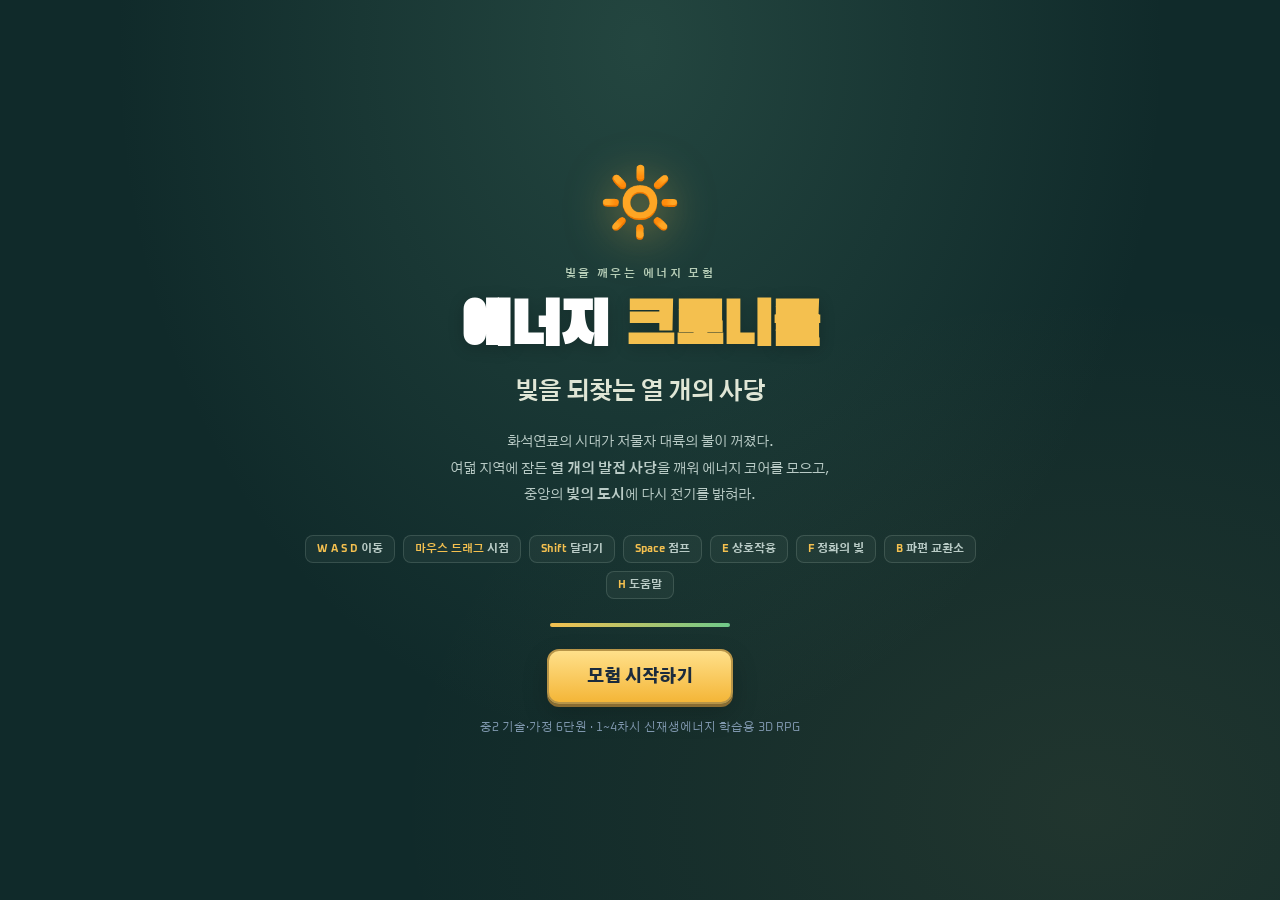
<file: index.html>
<!doctype html>
<html lang="ko">
<head>
<meta charset="utf-8">
<meta name="viewport" content="width=device-width, initial-scale=1.0, maximum-scale=1.0, minimum-scale=1.0, user-scalable=no, shrink-to-fit=no, viewport-fit=cover">
<meta name="mobile-web-app-capable" content="yes">
<meta name="apple-mobile-web-app-capable" content="yes">
<meta name="description" content="중2 기술·가정 6단원 신재생에너지 학습용 3D RPG">
<title>에너지 크로니클 — 빛을 되찾는 열 개의 사당</title>
<link rel="preconnect" href="https://fonts.googleapis.com">
<link rel="preconnect" href="https://fonts.gstatic.com" crossorigin>
<link rel="stylesheet" href="https://fonts.googleapis.com/css2?family=Black+Han+Sans&family=Gothic+A1:wght@400;500;700;900&family=Oxanium:wght@600;800&display=swap">
<link rel="stylesheet" href="css/theme.css">
<link rel="stylesheet" href="css/ui.css">
</head>
<body>
<div id="scene"></div>
<!-- ═══════════ 타이틀 ═══════════ -->
<div id="title">
  <div class="wrap">
    <div class="crest" aria-hidden="true">🔆</div>
    <div class="titleEyebrow">빛을 깨우는 에너지 모험</div>
    <h1>에너지 <em>크로니클</em></h1>
    <div class="titleSubtitle">빛을 되찾는 열 개의 사당</div>
    <p>화석연료의 시대가 저물자 대륙의 불이 꺼졌다.<br>
       여덟 지역에 잠든 <b>열 개의 발전 사당</b>을 깨워 에너지 코어를 모으고,<br>
       중앙의 <b>빛의 도시</b>에 다시 전기를 밝혀라.</p>
    <div class="keys">
      <span class="kcap"><b>W A S D</b> 이동</span>
      <span class="kcap"><b>마우스 드래그</b> 시점</span>
      <span class="kcap"><b>Shift</b> 달리기</span>
      <span class="kcap"><b>Space</b> 점프</span>
      <span class="kcap"><b>E</b> 상호작용</span>
      <span class="kcap"><b>F</b> 정화의 빛</span>
      <span class="kcap"><b>B</b> 파편 교환소</span>
      <span class="kcap"><b>H</b> 도움말</span>
    </div>
    <div class="keys" id="touchKeys" style="display:none">
      <span class="kcap"><b>왼쪽 조이스틱</b> 이동 (끝까지 밀면 달리기)</span>
      <span class="kcap"><b>화면 드래그</b> 시점 회전</span>
      <span class="kcap"><b>E 버튼</b> 사당 입장 · 대화</span>
      <span class="kcap"><b>빛 버튼</b> 오염 몬스터 정화</span>
      <span class="kcap">오른쪽 위 <b>✨ 상점</b> · <b>🗺️ 지도</b> · <b>❓ 도움말</b></span>
    </div>
    <div id="loadbar"><i></i></div>
    <button class="btn gold" id="startBtn">모험 시작하기</button>
    <div id="saveRow">
      <span id="saveInfo"></span>
      <button class="linkBtn" id="resetBtn">처음부터 새로 시작</button>
    </div>
    <div style="color:#7f97ae;font-size:12px;margin-top:16px;font-family:var(--num)">
      중2 기술·가정 6단원 · 1~4차시 신재생에너지 학습용 3D RPG
    </div>
  </div>
</div>

<!-- ═══════════ HUD ═══════════ -->
<div id="hud">
  <div id="coreHud" class="panel">
    <div class="ttl"><span style="font-size:19px">🏙️</span><b>빛의 도시 전력</b></div>
    <div id="powerBar"><i></i></div>
    <div id="powerTxt"><span id="pwPct">0%</span><span id="pwCnt">코어 0 / 10</span></div>
    <div id="coreDots"></div>
    <div id="hpHud"><span class="lb">체력</span></div>
  </div>
  <div id="topBar">
    <div id="sparkHud" class="panel clickable" title="에너지 파편 교환소 열기 (B)"><span style="font-size:19px">✨</span><b id="sparkN">0</b><span style="font-size:12px;color:var(--muted);font-weight:700">에너지 파편</span><span id="speedBuffBadge" class="buffBadge" style="display:none">⚡가속</span></div>
    <div id="tTop">
      <button class="tsq" id="tShop" title="에너지 파편 교환소 (B)" aria-label="에너지 파편 교환소">✨<small>상점</small></button>
      <button class="tsq" id="tMap" title="전체 지도 · 빠른 이동 (M)" aria-label="지도 크게 보기">🗺️<small>지도</small></button>
      <button class="tsq" id="tArchive" title="신재생에너지 지식 도감 (J)" aria-label="에너지 지식 도감">📖<small>도감</small></button>
      <button class="tsq" id="tHelp" title="조작 방법 및 가이드 (H)" aria-label="조작 방법 도움말">❓<small>조작법</small></button>
      <button class="tsq" id="sndBtn" title="소리 켜기/끄기 (K)" aria-label="소리 켜기/끄기">🔊<small>소리</small></button>
      <button class="tsq" id="fsBtn" title="전체 화면" aria-label="전체 화면">⛶<small>전체</small></button>
    </div>
  </div>
  <div id="runeHud" class="panel" style="display:none"><span style="font-size:19px">🔷</span><b id="runeN">0 / 10</b><span style="font-size:12px;color:var(--muted);font-weight:700">고대 룬</span></div>
  <div id="quest" class="panel">
    <span class="tag">현재 목표</span>
    <h4 id="qTitle">빛의 도시로</h4>
    <p id="qBody">도시 광장의 시장에게 말을 걸어 무슨 일이 벌어졌는지 들어보자.</p>
  </div>
  <div id="minimap"><canvas id="mmCv" width="356" height="356"></canvas>
    <div id="warpPanel"><div class="warpHead">✨ 빠른 이동 <small>깨운 사당으로 바로 갑니다</small></div>
      <div id="warpList"></div></div>
  </div>
  <div id="bossBar">
    <div id="bossBarWrap" class="panel">
      <div class="bossTop"><span id="bossIcon" class="bossIcon">☠️</span><b id="bossName">스모그 타이탄</b><i id="bossPhase"></i></div>
      <div class="bossTrack"><i id="bossHp"></i></div>
    </div>
  </div>
  <div id="prompt" class="panel"><span class="ekey">E</span><span class="txt"></span></div>
  <div id="toast"></div>
  <div id="hint">H · 조작법 &nbsp;|&nbsp; J · 지식 도감 &nbsp;|&nbsp; B · 파편 교환소 &nbsp;|&nbsp; M · 지도 확대</div>
</div>

<!-- ═══════════ 터치 컨트롤 ═══════════ -->
<div id="touchUI">
  <div id="stick"><div id="knob"></div></div>
  <div id="tbtns">
    <button class="tbtn" id="tRun">달리기</button>
    <button class="tbtn light" id="tLight">빛<small>정화</small></button>
    <button class="tbtn jump" id="tJump">점프<small>▲</small></button>
    <button class="tbtn big" id="tE">E<small>상호작용</small></button>
  </div>
</div>

<div id="hurt"></div>
<div id="downFlash"></div>

<!-- ═══════════ 대화 ═══════════ -->
<div id="dialog" class="panel">
  <div class="who"><div class="face" id="dgFace">🙂</div><div><b id="dgName">주민</b><br><span id="dgRole"></span></div></div>
  <div class="say" id="dgSay"></div>
  <div class="next">Space / 클릭 — 다음 ▶</div>
</div>

<!-- ═══════════ 사당 ═══════════ -->
<div id="shrine">
  <div id="shrineBox" class="panel">
    <div class="shHead">
      <div class="icon" id="shIcon">☀️</div>
      <div><h2 id="shTitle">사당</h2><p id="shSub"></p></div>
      <button class="btn ghost x" id="shClose">나가기 (Esc)</button>
    </div>
    <div class="shBody">
      <div>
        <div class="stagePane"><canvas id="shCv" width="960" height="540"></canvas>
          <div class="clearBanner" id="shClear">
            <div>
              <div class="coreSpin" id="clearIcon">💠</div>
              <h3 id="clearTitle">에너지 코어 획득!</h3>
              <p id="clearText"></p>
              <button class="btn gold" id="clearBtn">코어를 가지고 나가기</button>
            </div>
          </div>
        </div>
        <div class="note" id="shNote" style="margin-top:10px"></div>
      </div>
      <div class="ctrlPane" id="shCtrl"></div>
    </div>
  </div>
</div>

<!-- ═══════════ 엔딩 ═══════════ -->
<div id="ending"><div class="wrap">
  <div style="font-size:62px;margin-bottom:8px" id="endEmoji">🌇</div>
  <h1 id="endTitle">빛의 도시가 <em>다시 켜졌다</em></h1>
  <p id="endText"></p>
  <div class="sum" id="endSum"></div>
  <button class="btn gold" id="endBtn">섬으로 돌아가기</button>
</div></div>

<!-- ═══════════ 도움말 ═══════════ -->
<div id="help"><div class="panel">
  <div class="helpHead">
    <h3>🎮 조작 방법</h3>
    <button class="helpClose" id="helpX2" aria-label="닫기">✕</button>
  </div>
  <div class="helpBody">
    <!-- 키보드용 / 터치용 두 벌. body.touch 일 때 자동으로 바뀐다 (ui.css 참고).
         태블릿에는 키보드가 없으므로 WASD 표를 보여 줘 봐야 소용이 없다. -->
    <table>
      <tr class="kbd"><td>❓ / H</td><td>조작 방법 및 가이드 열기/닫기 (상단 버튼)</td></tr>
      <tr class="kbd"><td>📖 / J</td><td>신재생에너지 지식 도감 열기/닫기 (상단 버튼)</td></tr>
      <tr class="kbd"><td>W A S D</td><td>앞·뒤·좌·우 이동 (카메라 기준)</td></tr>
      <tr class="kbd"><td>마우스 드래그</td><td>카메라 회전 · 휠로 줌</td></tr>
      <tr class="kbd"><td>Shift</td><td>달리기</td></tr>
      <tr class="kbd"><td>Space</td><td>점프 (대화 중엔 다음 대사)</td></tr>
      <tr class="kbd"><td>E</td><td>사당 입장 · 대화 · 파편 줍기</td></tr>
      <tr class="kbd"><td>F / 클릭</td><td>정화의 빛 (가까운 몬스터 자동 조준)</td></tr>
      <tr class="kbd"><td>✨ / B</td><td>에너지 파편 교환소 (상단 버튼 또는 B)</td></tr>
      <tr class="kbd"><td>🗺️ / M</td><td>전체 지도 · 빠른 이동 (상단 버튼 또는 M)</td></tr>
      <tr class="kbd"><td>🔊 / K</td><td>소리 끄고 켜기 (상단 버튼 또는 K)</td></tr>
      <tr class="kbd"><td>⛶</td><td>전체 화면 전환 (상단 버튼)</td></tr>
      <tr class="kbd"><td>Esc</td><td>사당·대화·상점 나가기</td></tr>

      <tr class="tch"><td>왼쪽 조이스틱</td><td>이동 — <b>끝까지 밀면 달리기</b></td></tr>
      <tr class="tch"><td>화면 쓸기</td><td>시점 회전 · 두 손가락으로 줌</td></tr>
      <tr class="tch"><td><b>E</b> 버튼</td><td>사당 입장 · 대화 · 파편 줍기</td></tr>
      <tr class="tch"><td><b>빛</b> 버튼</td><td>정화의 빛 (가까운 몬스터 자동 조준)</td></tr>
      <tr class="tch"><td><b>점프</b> 버튼</td><td>점프 (대화 중엔 다음 대사)</td></tr>
      <tr class="tch"><td>✨ 상점</td><td>에너지 파편 교환소 — <b>우측 상단 파편</b>을 눌러도 열립니다</td></tr>
      <tr class="tch"><td>🗺️ 지도</td><td>전체 지도 · 빠른 이동<br>오른쪽 아래 <b>작은 지도를 눌러도</b> 열립니다</td></tr>
      <tr class="tch"><td>❓ 도움말</td><td>이 창 열기 — <b>바깥 어두운 곳</b>을 눌러도 닫힙니다</td></tr>
      <tr class="tch"><td>🔊 소리</td><td>배경음악·효과음 끄고 켜기</td></tr>
      <tr class="tch"><td>⛶ 전체화면</td><td>화면을 꽉 채웁니다 (수업 중 권장)</td></tr>
    </table>

    <h4>알아두면 좋은 것</h4>
    <ul class="helpList">
      <li><b>🌫️ 오염 몬스터</b> — 정화의 빛(<span class="kbdOnly">F</span><span class="tchOnly">빛 버튼</span>)으로 물리칩니다. 코어가 많을수록 빛이 강해지고, 사당을 깨우면 그 지역의 오염이 걷힙니다.</li>
      <li><b>💚 체력</b> — 다하면 빛의 도시에서 깨어납니다. 진행 상황은 그대로예요.</li>
      <li><b>✨ 에너지 파편</b> — 몬스터를 정화하거나 필드에서 얻습니다. 사당 힌트(3개)뿐만 아니라 <span class="kbdOnly">B 키</span><span class="tchOnly">✨ 상점 버튼</span>을 눌러 <b>체력 즉시 회복, 최대 체력 확장, 정화의 빛 강화, 파편 자석 코어, 신속의 오라(속도 35% 증가)</b> 등으로 교환할 수 있습니다.</li>
      <li><b>🗺️ 여덟 지역</b> — 바람 언덕 · 물의 계곡 · 불의 분지 · 황금 들판 · 되살림 단지 · 수소 해안 · 햇빛 고원 · 조수 갯벌. 땅 색과 풍경, 세워진 구조물이 지역마다 다릅니다.</li>
      <li><b>✨ 빠른 이동</b> — <span class="kbdOnly">M으로</span><span class="tchOnly">🗺️ 지도 버튼으로</span> 지도를 열면 이미 깨운 사당으로 바로 갈 수 있습니다. 아직 안 깬 사당으로는 못 가요 — 처음 가는 길은 직접 걸어야 합니다.</li>
      <li><b>👻 수호 정령</b> — 사당 입구 옆에 떠 있습니다. 처음 다가가면 먼저 말을 걸고, 시련을 깨면 축하해 줍니다. <span class="kbdOnly">E</span><span class="tchOnly">E 버튼으로</span> 다시 대화할 수 있어요.</li>
      <li><b>⚡ 무기 업그레이드</b> — <span class="kbdOnly">B 키</span><span class="tchOnly">✨ 상점 버튼</span>을 눌러 정화포를 <b>트윈 볼트(2연발 멀티샷), 트리플 볼트(3연발), 태양의 정화포(광역 폭발)</b>로 승급하고 가속 렌즈로 연사력을 강화할 수 있습니다.</li>
      <li><b>☠️ 스모그 타이탄</b> — 코어를 <b>5개</b> 모으면 도시 남쪽 어귀에 나타납니다. 평소엔 매연에 싸여 빛이 통하지 않고, <b>가슴의 핵이 열린 순간</b>에만 정화의 빛(<span class="kbdOnly">F</span><span class="tchOnly">빛 버튼</span>)이 들어갑니다. 열릴 때를 노려 쏘고, 팔을 휘두르면 물러나세요.</li>
      <li><b>💠 코어 10개</b> — 도시에 불이 켜지고, 광장에 <b>에너지 관제탑</b>(마지막 시련)이 열립니다.</li>
    </ul>

    <div class="ctrl" style="margin-top:14px">
      <label>🔊 소리 <span id="volLabel" style="font-family:var(--num);font-weight:800;font-size:14px;color:#c2691f">18%</span></label>
      <input type="range" id="volRange" min="0" max="60" step="1" value="18">
      <div class="note" style="margin-top:7px">0으로 내리면 꺼집니다. 화면 오른쪽 위 스피커 버튼이나 <b>K</b> 키로도 켜고 끌 수 있어요. 배경음악은 파일이 아니라 코드로 연주되므로 인터넷이 없어도 나옵니다.</div>
    </div>
    <div class="ctrl" style="margin-top:12px">
      <label>🗑️ 진행 초기화 <span style="font-family:var(--body);font-weight:700;font-size:12px;color:var(--muted)">이 기기·이 브라우저에만 적용</span></label>
      <button class="btn ghost" id="resetBtn2" style="width:100%">처음부터 새로 시작</button>
      <div class="note" style="margin-top:7px">모은 코어·룬·파편과 정령 대화 기록이 모두 지워지고 화면이 새로 열립니다.</div>
    </div>
  </div>
  <div class="helpFoot"><button class="btn" id="helpX">닫기</button></div>
</div></div>

<!-- ═══════════ 에너지 파편 교환소 ═══════════ -->
<div id="sparkShop"><div class="panel shopPanel">
  <div class="shopHead">
    <div class="shopTtl">
      <span class="shopIcon">✨</span>
      <div>
        <h3>에너지 파편 교환소</h3>
        <p>파편의 순수한 빛으로 능력을 강화하고 위기를 극복하세요.</p>
      </div>
    </div>
    <button class="shopClose" id="shopX" aria-label="닫기">✕</button>
  </div>
  <div class="shopSparkBar">
    <span>보유 에너지 파편:</span>
    <b id="shopSparkN">0</b>
    <small style="color:var(--muted);font-weight:700">개</small>
  </div>
  <div class="shopItems" id="shopItemList">
    <!-- 자바스크립트로 동적 렌더링 -->
  </div>
  <div class="shopFoot">
    <span>💡 몬스터를 정화하거나 숨겨진 파편을 모아 언제든 능력을 강화할 수 있습니다. (단축키 B)</span>
  </div>
</div></div>

<!-- ═══════════ 에너지 지식 도감 ═══════════ -->
<div id="archive"><div class="panel archivePanel">
  <div class="archHead">
    <div class="archTtl">
      <span class="archIcon">📖</span>
      <div>
        <h3>신재생에너지 지식 도감</h3>
        <p>열 개의 사당에서 깨운 청정 에너지의 과학적 원리와 교과 핵심 요약</p>
      </div>
    </div>
    <button class="archClose" id="archX" aria-label="닫기">✕</button>
  </div>
  <div class="archProgressRow">
    <div class="archProgTxt">
      <span>지식 수집률: <b id="archCount">0 / 11</b></span>
      <span id="archPct">0%</span>
    </div>
    <div class="archBar"><i id="archBarFill"></i></div>
  </div>
  <div class="archTabs">
    <button class="archTab on" data-filter="all">전체</button>
    <button class="archTab" data-filter="1차시">1차시 (태양)</button>
    <button class="archTab" data-filter="2차시">2차시 (풍·수·지·해)</button>
    <button class="archTab" data-filter="3차시">3차시 (바이오·폐기물)</button>
    <button class="archTab" data-filter="4차시">4차시 (수소·연료전지)</button>
  </div>
  <div class="archGrid" id="archGrid">
    <!-- 자바스크립트로 동적 렌더링 -->
  </div>
  <div class="archFoot">
    <span>💡 각 사당의 시련을 통과하여 에너지 코어를 획득하면 해당 지식 카드가 해금됩니다. (단축키 J)</span>
  </div>
</div></div>

<script src="js/vendor/three.min.js"></script>
<script src="js/config.js"></script>
<script src="js/audio.js"></script>
<script src="js/art.js"></script>
<script src="js/world.js"></script>
<script src="js/regions.js"></script>
<script src="js/actors.js"></script>
<script src="js/monsters.js"></script>
<script src="js/boss.js"></script>
<script src="js/game.js"></script>
<script src="js/shrine.js"></script>
<script src="js/puzzles.js"></script>
</body>
</html>
</file>
<file: css/theme.css>
/* ═══════════════════════════════════════════════════
   theme.css — 색 · 글꼴 · 기본 리셋
   톤을 바꾸고 싶으면 여기 :root 변수만 고치면 됩니다.
   ═══════════════════════════════════════════════════ */
:root{
  --disp:'Black Han Sans',system-ui,sans-serif;
  --body:'Gothic A1',system-ui,sans-serif;
  --num:'Oxanium','Gothic A1',monospace;
  --ink:#203c3b; --paper:#f3f1e8; --paper2:#fffef8;
  --line:#d6dace; --muted:#596f71;
  --focus:#247d76;
  --gold:#f4c04f; --leaf:#6fc98a; --sky:#79c8f2;
  --solar:#f6b93b; --thermal:#ef7a5a; --wind:#5ad3c4; --hydro:#5b9df9;
  --geo:#e8674f; --ocean:#8f7ef0; --bio:#8dc63f; --waste:#c58bd6;
  --h2:#4fd0e0; --cell:#7ae0a8;
}
*{box-sizing:border-box;margin:0;padding:0}
html,body{width:100%;height:100%;position:fixed;inset:0;overflow:hidden;background:#0d1524;
  touch-action:none;overscroll-behavior:none;-webkit-overscroll-behavior:none;
  -webkit-touch-callout:none;-webkit-user-select:none;user-select:none;
  -webkit-text-size-adjust:100%;text-size-adjust:100%}
body{font-family:var(--body);color:var(--ink);-webkit-tap-highlight-color:transparent}
canvas{touch-action:none;display:block}
#scene{position:fixed;inset:0;touch-action:none}
</file>
<file: css/ui.css>
/* ═══════════════════════════════════════════════════
   ui.css — HUD · 대화창 · 사당 화면 · 터치 컨트롤
   ═══════════════════════════════════════════════════ */
/* ───────── 공통 UI 부품 ───────── */
.panel{
  background:linear-gradient(180deg,var(--paper2),var(--paper));
  border:1px solid var(--line);border-radius:18px;
  box-shadow:0 12px 32px rgba(13,36,33,.18),0 2px 5px rgba(13,36,33,.08),inset 0 1px 0 #fff;
}
.tag{font-family:var(--num);font-weight:800;font-size:11px;letter-spacing:.14em;text-transform:uppercase;color:var(--muted)}
.btn{
  font-family:var(--body);font-weight:900;font-size:15px;cursor:pointer;
  border:2px solid #1b2b3d;border-radius:12px;padding:10px 18px;
  background:linear-gradient(180deg,#fff,#efe7d3);color:#1b2b3d;
  box-shadow:0 3px 0 #1b2b3d, 0 6px 12px rgba(0,0,0,.12);transition:transform .15s,box-shadow .15s,background .15s;
}
.btn:hover{transform:translateY(-1px);box-shadow:0 5px 0 #1b2b3d,0 10px 18px rgba(0,0,0,.2)}
.btn:active{transform:translateY(3px);box-shadow:0 1px 0 #1b2b3d}
.btn.gold{background:linear-gradient(180deg,#ffe08a,#f4b638)}
.btn.ghost{background:rgba(255,255,255,.6);box-shadow:0 3px 0 rgba(27,43,61,.5)}
.btn:disabled{opacity:.45;cursor:not-allowed;transform:none;box-shadow:0 4px 0 #1b2b3d}

/* ───────── 타이틀 ───────── */
#title{position:fixed;inset:0;z-index:60;display:flex;align-items:center;justify-content:center;
  overflow-y:auto;touch-action:pan-y;
  background:radial-gradient(ellipse at 50% 5%,rgba(97,158,132,.24),transparent 58%),
    radial-gradient(ellipse at 85% 90%,rgba(202,168,90,.09),transparent 45%),#102a2a;}
#title .wrap{text-align:center;width:100%;max-width:740px;padding:32px 28px;margin:auto;animation:rise .8s cubic-bezier(.2,.9,.3,1)}
.titleEyebrow{color:#b6cdb7;font-size:11px;font-weight:700;letter-spacing:.22em;margin:20px 0 14px}
#title .titleSubtitle{color:#e0e6d6;font-size:clamp(17px,3vw,24px);font-weight:700;letter-spacing:-.04em;margin-top:14px}
#startBtn{font-size:17px;padding:15px 38px;min-height:52px;border-color:#b89548;
  box-shadow:0 3px 0 #8a6c31,0 10px 26px rgba(0,0,0,.2)}
@keyframes rise{from{opacity:0;transform:translateY(24px)}to{opacity:1;transform:none}}
#title .crest{font-size:66px;filter:drop-shadow(0 6px 20px rgba(244,192,79,.55));animation:float 3.4s ease-in-out infinite}
@keyframes float{0%,100%{transform:translateY(0)}50%{transform:translateY(-10px)}}
#title h1{font-family:var(--disp);color:#fff;font-size:clamp(34px,6vw,60px);line-height:1.14;letter-spacing:-1px;
  text-shadow:0 3px 16px rgba(0,0,0,.2);margin:6px 0 4px}
#title h1 em{font-style:normal;color:var(--gold)}
#title p{color:#b9cbc6;font-size:14px;line-height:1.9;margin:22px auto 26px;max-width:52ch;word-break:keep-all}
#title .keys{display:flex;gap:8px;justify-content:center;flex-wrap:wrap;margin-bottom:24px}
.kcap{font-family:var(--num);font-weight:800;font-size:12px;color:#cfe4f5;background:rgba(255,255,255,.09);
  border:1px solid rgba(255,255,255,.22);border-radius:8px;padding:6px 11px}
.kcap b{color:var(--gold)}
#loadbar{width:260px;height:8px;border-radius:9px;background:rgba(255,255,255,.14);margin:0 auto 18px;overflow:hidden}
#bootErr{max-width:560px;margin:4px auto 0;padding:18px 20px;border-radius:16px;text-align:left;
  background:rgba(255,255,255,.07);border:1px solid rgba(255,180,180,.45);color:#e8f0f8;line-height:1.75}
#bootErr b{display:block;font-family:var(--disp);font-size:19px;color:#ffb4a8;margin-bottom:8px}
#bootErr div{font-size:14px;color:#cfe0f0}
#bootErr code{font-family:var(--num);font-size:13px;background:rgba(0,0,0,.35);padding:2px 7px;border-radius:6px;
  color:#ffd764;display:inline-block;margin-top:2px;word-break:break-all}
#loadbar i{display:block;height:100%;width:0;background:linear-gradient(90deg,var(--gold),var(--leaf));transition:.3s}

/* ───────── HUD ───────── */
#hud{position:fixed;inset:0;pointer-events:none;z-index:20;opacity:0;transition:.5s}
#hud.on{opacity:1}
#coreHud{position:absolute;top:16px;left:16px;padding:12px 14px;min-width:246px}
#coreHud .ttl{display:flex;align-items:center;gap:8px;margin-bottom:8px}
#coreHud .ttl b{font-family:var(--disp);font-size:16px}
#powerBar{height:12px;border-radius:8px;background:#e3dac2;border:1px solid var(--line);overflow:hidden;position:relative}
#powerBar i{display:block;height:100%;width:0;border-radius:8px;
  background:linear-gradient(90deg,#f4c04f,#8dc63f,#5ad3c4);transition:width .6s cubic-bezier(.2,.9,.3,1)}
#powerTxt{font-family:var(--num);font-weight:800;font-size:12px;color:var(--muted);margin-top:6px;display:flex;justify-content:space-between}
#coreDots{display:flex;gap:5px;flex-wrap:wrap;margin-top:9px}
.cdot{width:20px;height:20px;border-radius:7px;border:2px solid var(--line);background:#e9e0c9;
  display:grid;place-items:center;font-size:10px;opacity:.5;transition:.3s}
.cdot.got{opacity:1;border-color:#1b2b3d;box-shadow:0 0 12px rgba(244,192,79,.8);transform:scale(1.06)}
#hpHud{display:flex;gap:5px;margin-top:10px;padding-top:9px;border-top:1px dashed var(--line);align-items:center}
#hpHud .lb{font-size:11px;font-weight:900;color:var(--muted);margin-right:2px}
.heart{width:19px;height:19px;font-size:15px;line-height:19px;text-align:center;transition:.2s;filter:drop-shadow(0 1px 2px rgba(0,0,0,.25))}
.heart.off{filter:grayscale(1);opacity:.28;transform:scale(.86)}
#hurt{position:fixed;inset:0;z-index:25;pointer-events:none;opacity:0;
  background:radial-gradient(120% 90% at 50% 50%,transparent 42%,rgba(190,40,40,.62) 100%)}
#hurt.on{animation:hurtF .5s ease-out}
@keyframes hurtF{0%{opacity:1}100%{opacity:0}}
#downFlash{position:fixed;inset:0;z-index:26;pointer-events:none;opacity:0;background:#f4f1e6}
#downFlash.on{animation:downF 1.5s ease-out}
@keyframes downF{0%{opacity:1}100%{opacity:0}}
@media (prefers-reduced-motion:reduce){#hurt.on,#downFlash.on{animation-duration:.01s}}
#topBar{position:absolute;top:16px;right:16px;display:flex;align-items:center;gap:10px;pointer-events:auto;z-index:22}
#sparkHud{position:relative;top:auto;right:auto;padding:10px 14px;display:flex;align-items:center;gap:8px;
  pointer-events:auto;cursor:pointer;user-select:none;transition:transform .18s,box-shadow .18s,border-color .18s}
#sparkHud:hover{transform:translateY(-2px);box-shadow:0 6px 18px rgba(244,192,79,.38);border-color:#d49f30}
#sparkHud b{font-family:var(--num);font-size:18px}
.buffBadge{font-size:11px;font-weight:900;background:linear-gradient(135deg,#ff9f43,#ee5253);color:#fff;
  padding:2px 7px;border-radius:6px;margin-left:4px;animation:pulseBuff 1.2s infinite alternate}
@keyframes pulseBuff{0%{opacity:.85;transform:scale(.95)}100%{opacity:1;transform:scale(1.05)}}
#runeHud{position:absolute;top:74px;right:16px;padding:8px 13px;display:flex;align-items:center;gap:8px;pointer-events:auto}
#runeHud b{font-family:var(--num);font-size:17px;color:#2b7f9c}
/* #hud 는 pointer-events:none 이라 안의 요소는 스스로 켜야 눌린다.
   이게 빠져 있어서 지도를 크게 열어도 빠른 이동 버튼이 눌리지 않았다 (PC 포함). */
#minimap{position:absolute;bottom:16px;right:16px;width:178px;height:178px;border-radius:50%;
  border:3px solid var(--line);box-shadow:0 8px 24px rgba(0,0,0,.3);background:#1e3a5c;overflow:hidden;
  pointer-events:auto;cursor:pointer}
#minimap canvas{width:100%;height:100%}
/* 빠른 이동 패널이 지도 바깥(왼쪽)에 붙으므로, 클 때는 잘라내지 않는다.
   overflow:hidden 이던 시절 패널이 통째로 보이지 않았다. */
#minimap.big{width:min(62vh,520px);height:min(62vh,520px);bottom:50%;right:50%;transform:translate(50%,50%);
  transition:.25s;overflow:visible;border-radius:20px}
#minimap.big canvas{border-radius:17px}
#prompt{position:absolute;left:50%;bottom:112px;transform:translateX(-50%) scale(.9);opacity:0;
  padding:11px 20px;display:flex;align-items:center;gap:10px;transition:.18s;white-space:nowrap}
#prompt.on{opacity:1;transform:translateX(-50%) scale(1)}
#prompt .ekey{font-family:var(--num);font-weight:800;background:#1b2b3d;color:#ffe08a;border-radius:8px;padding:4px 10px;font-size:13px}
#prompt .txt{font-weight:900;font-size:15px}
#quest{position:absolute;bottom:16px;left:16px;padding:12px 14px;max-width:290px}
#quest .tag{display:block;margin-bottom:5px}
#quest h4{font-family:var(--disp);font-size:15px;margin-bottom:3px}
#quest p{font-size:13px;color:#41566b;line-height:1.55}
#toast{position:absolute;left:50%;top:84px;transform:translateX(-50%);display:flex;flex-direction:column;gap:8px;align-items:center}
.toastItem{padding:10px 18px;font-weight:900;font-size:14px;display:flex;gap:9px;align-items:center;
  animation:tin .4s cubic-bezier(.2,1.4,.4,1)}
@keyframes tin{from{opacity:0;transform:translateY(-14px) scale(.9)}to{opacity:1;transform:none}}
#hint{position:absolute;left:50%;bottom:16px;transform:translateX(-50%);font-size:12px;color:rgba(255,255,255,.75);
  font-family:var(--num);font-weight:600;text-shadow:0 2px 6px rgba(0,0,0,.6);letter-spacing:.02em}

/* ───────── 대화창 ───────── */
#dialog{position:fixed;left:50%;bottom:34px;transform:translateX(-50%) translateY(30px);width:min(680px,92vw);
  z-index:40;padding:18px 22px 16px;opacity:0;pointer-events:none;transition:.22s}
#dialog.on{opacity:1;transform:translateX(-50%);pointer-events:auto}
#dialog .who{display:flex;align-items:center;gap:10px;margin-bottom:8px}
#dialog .face{width:38px;height:38px;border-radius:12px;display:grid;place-items:center;font-size:21px;border:2px solid var(--line);background:#fff}
#dialog .who b{font-family:var(--disp);font-size:17px}
#dialog .who span{font-size:12px;color:var(--muted);font-weight:700}
#dialog .say{font-size:15.5px;line-height:1.75;min-height:52px}
#dialog .say em{font-style:normal;font-weight:900;color:#c2691f;background:linear-gradient(180deg,transparent 62%,#ffe4a8 62%)}
#dialog .next{text-align:right;font-size:12px;color:var(--muted);font-family:var(--num);font-weight:700;margin-top:8px}

/* ───────── 사당 오버레이 ───────── */
#shrine{position:fixed;inset:0;z-index:50;display:none;align-items:center;justify-content:center;padding:22px;
  background:rgba(9,17,30,.82);backdrop-filter:blur(7px)}
#shrine.on{display:flex}
#shrineBox{width:min(1000px,96vw);max-height:94vh;overflow:auto;padding:0;animation:rise .35s cubic-bezier(.2,.9,.3,1)}
.shHead{display:flex;align-items:center;gap:14px;padding:18px 22px;border-bottom:2px solid var(--line);position:sticky;top:0;
  background:linear-gradient(180deg,#fffdf6,#f8f3e6);z-index:2;border-radius:16px 16px 0 0}
.shHead .icon{width:52px;height:52px;border-radius:15px;display:grid;place-items:center;font-size:27px;border:2px solid #1b2b3d;box-shadow:0 4px 0 #1b2b3d}
.shHead h2{font-family:var(--disp);font-size:22px;line-height:1.2}
.shHead p{font-size:13px;color:var(--muted);font-weight:700;margin-top:2px}
.shHead .x{margin-left:auto}
.shBody{padding:20px 22px 24px;display:grid;grid-template-columns:1fr 320px;gap:20px}
@media(max-width:880px){.shBody{grid-template-columns:1fr}}
.stagePane{background:#0f1b2c;border:2px solid #1b2b3d;border-radius:16px;overflow:hidden;position:relative}
.stagePane canvas{width:100%;height:auto;display:block}
.ctrlPane{display:flex;flex-direction:column;gap:12px}
.mission{border:2px dashed var(--line);border-radius:14px;padding:12px 14px;background:#fffdf6}
.mission .tag{display:block;margin-bottom:4px}
.mission b{font-size:14.5px;display:block;line-height:1.5}
.steps{display:flex;flex-direction:column;gap:6px;margin-top:9px}
.step{display:flex;gap:8px;align-items:center;font-size:13px;font-weight:700;color:#67788c}
.step i{width:19px;height:19px;border-radius:6px;border:2px solid var(--line);background:#fff;display:grid;place-items:center;
  font-size:11px;font-style:normal;flex:0 0 auto}
.step b,.step em{display:inline;font-size:inherit;font-style:normal;font-weight:900;color:#c2691f}
.step.done{color:#1b2b3d}
/* ───────── 단계 유지 게이지 (슬라이더 마구 흔들기 방지) ───────── */
.step{position:relative;padding-bottom:5px}
.step::after{content:'';position:absolute;left:27px;right:0;bottom:0;height:3px;border-radius:2px;
  background:linear-gradient(90deg,var(--leaf),#8fd6a8);
  transform:scaleX(var(--p,0));transform-origin:left center;
  transition:transform .12s linear;opacity:var(--po,0)}
.step.done::after{opacity:0}
.step i.hold{border-color:#3f9d6a;color:#3f9d6a}
.holdTip{margin-top:9px;font-size:11.5px;font-weight:700;color:var(--muted);line-height:1.45}
.holdTip b{display:inline;font-size:inherit;color:#c2691f}

.step.done i{background:var(--leaf);border-color:#2f7a4d;color:#fff}
.ctrl{background:#fffdf6;border:2px solid var(--line);border-radius:14px;padding:12px 14px}
.ctrl label{display:flex;justify-content:space-between;align-items:baseline;font-weight:900;font-size:13.5px;margin-bottom:7px}
.ctrl label span{font-family:var(--num);font-weight:800;font-size:15px;color:#c2691f}
input[type=range]{width:100%;-webkit-appearance:none;appearance:none;height:8px;border-radius:8px;background:#e3dac2;outline:none}
input[type=range]::-webkit-slider-thumb{-webkit-appearance:none;width:22px;height:22px;border-radius:50%;
  background:linear-gradient(180deg,#fff,#f0e6cd);border:2px solid #1b2b3d;cursor:pointer;box-shadow:0 2px 5px rgba(0,0,0,.28)}
input[type=range]::-moz-range-thumb{width:20px;height:20px;border-radius:50%;background:#fff;border:2px solid #1b2b3d;cursor:pointer}
.readout{display:flex;gap:8px;flex-wrap:wrap}
.stat{flex:1 1 92px;background:#0f1b2c;border-radius:11px;padding:8px 10px;color:#dce8f5}
.stat .k{font-family:var(--num);font-size:10px;letter-spacing:.1em;color:#8fa9c2;text-transform:uppercase}
.stat .v{font-family:var(--num);font-weight:800;font-size:19px;line-height:1.2}
.chips{display:flex;flex-wrap:wrap;gap:7px}
.chip{font-weight:800;font-size:13px;border:2px solid var(--line);background:#fff;border-radius:11px;padding:8px 12px;cursor:pointer;transition:.12s}
.chip:hover{border-color:#1b2b3d;transform:translateY(-1px)}
.chip.sel{background:#1b2b3d;color:#ffe08a;border-color:#1b2b3d}
.chip.ok{background:var(--leaf);border-color:#2f7a4d;color:#fff}
.chip.no{background:#ffb3ab;border-color:#c0392b}
.bins{display:grid;grid-template-columns:repeat(3,1fr);gap:8px}
.bin{border:2px dashed var(--line);border-radius:13px;padding:9px 6px;text-align:center;background:#fffdf6;cursor:pointer;transition:.12s}
.bin:hover{border-color:#1b2b3d;background:#fff8e6}
.bin .bi{font-size:22px}
.bin .bn{font-weight:900;font-size:12.5px;margin-top:2px}
.bin .bc{font-size:11px;color:var(--muted);font-weight:700}
.quizBox{border:2px solid #1b2b3d;border-radius:14px;padding:14px;background:#fff8e6}
.quizBox .q{font-weight:900;font-size:14.5px;line-height:1.55;margin-bottom:10px}
.quizBox .opt{display:block;width:100%;text-align:left;font-weight:700;font-size:13.5px;border:2px solid var(--line);
  background:#fff;border-radius:11px;padding:9px 12px;margin-bottom:6px;cursor:pointer;font-family:var(--body)}
.quizBox .opt:hover{border-color:#1b2b3d}
.quizBox .opt.ok{background:var(--leaf);color:#fff;border-color:#2f7a4d}
.quizBox .opt.no{background:#ffcdc7;border-color:#c0392b}
/* ───────── 확인 문제 = 정령과의 대화 ───────── */
.askBox{background:linear-gradient(180deg,#fffdf6,#fff6e2)}
.askWho{display:flex;align-items:center;gap:8px;margin-bottom:9px}
.face.por{background-size:contain;background-position:center;background-repeat:no-repeat;font-size:0}
.askReact .face.por{width:26px;height:26px;display:inline-block}
.askWho .face{font-size:26px;width:38px;height:38px;flex:0 0 auto;display:grid;place-items:center;
  border-radius:50%;background:#fff;border:2px solid var(--line);box-shadow:0 2px 0 rgba(0,0,0,.05)}
.askWho b{font-size:14px;font-weight:900}
.askWho i{font-size:11.5px;font-style:normal;font-weight:700;color:var(--muted)}
.askLead{position:relative;font-size:13px;line-height:1.7;font-weight:700;color:#41566b;
  background:#fff;border:2px solid var(--line);border-radius:12px;padding:10px 12px;margin:0 0 10px 6px}
.askLead::before{content:'';position:absolute;left:12px;top:-9px;width:12px;height:12px;background:#fff;
  border-left:2px solid var(--line);border-top:2px solid var(--line);transform:rotate(45deg)}
.askLead b{color:#c2691f}
.quizHearts{display:flex;align-items:center;justify-content:space-between;background:#fff;border:1.5px solid var(--line);border-radius:10px;padding:6px 12px;margin:0 0 10px 6px;font-size:12.5px;font-weight:800;color:#2c3e50}
.quizHearts .hIcons{font-size:15px;letter-spacing:2px}
.quizBox .askQ{font-size:15px;line-height:1.55;margin:0 0 4px 6px}
.askYou{font-size:11.5px;font-weight:800;color:var(--muted);margin:8px 0 6px 2px}
.askReact{display:flex;gap:9px;align-items:flex-start;font-size:13px;line-height:1.65;font-weight:700;
  border-radius:12px;padding:10px 12px;margin-top:9px}
.askReact .face{font-size:20px;flex:0 0 auto;line-height:1.3}
.askReact.ok{background:#e6f7ec;border:2px solid #7ac89a;color:#215c3c}
.askReact.no{background:#fff1ec;border:2px solid #efab97;color:#8a4232}
.askReact b{color:#c2691f}
.askNote{margin-top:7px;font-size:12px;font-weight:600;line-height:1.6;opacity:.9}
.quizBox .opt:disabled{opacity:.5;cursor:default}
.explain{font-size:13px;line-height:1.6;color:#41566b;margin-top:8px;padding-top:8px;border-top:1px dashed var(--line)}
.explain strong{color:#c2691f}
.note{font-size:12.5px;color:var(--muted);line-height:1.6;font-weight:600}
.clearBanner{position:absolute;inset:0;display:none;place-items:center;background:rgba(10,20,34,.9);color:#fff;text-align:center;padding:18px;overflow:auto}
.clearBanner.on{display:grid;animation:rise .4s}
.clearBanner h3{font-family:var(--disp);font-size:25px;color:var(--gold);margin-bottom:8px;text-shadow:0 0 26px rgba(244,192,79,.6)}
.clearBanner p{font-size:13px;color:#cfe0f0;line-height:1.7;max-width:44ch;margin:0 auto 16px}
.coreSpin{font-size:40px;animation:spin 3s linear infinite;display:inline-block;margin-bottom:6px}
@keyframes spin{to{transform:rotateY(360deg)}}

/* ───────── 엔딩 ───────── */
#ending{position:fixed;inset:0;z-index:70;display:none;place-items:center;text-align:center;
  background:radial-gradient(120% 90% at 50% 30%,#2b5c8f 0%,#0d1524 72%)}
#ending.on{display:grid}
#ending .wrap{max-width:660px;padding:30px;animation:rise .9s}
#ending h1{font-family:var(--disp);font-size:clamp(30px,5.4vw,50px);color:#fff;line-height:1.2;margin-bottom:14px}
#ending h1 em{font-style:normal;color:var(--gold)}
#ending p{color:#c9dced;font-size:15px;line-height:1.85;margin-bottom:22px}
#ending .sum{display:flex;flex-wrap:wrap;gap:8px;justify-content:center;margin-bottom:24px}
#ending .sum span{font-size:12.5px;font-weight:800;color:#0d1524;background:#ffe08a;border-radius:9px;padding:6px 11px}
#help{position:fixed;inset:0;z-index:55;display:none;place-items:center;background:rgba(9,17,30,.8);backdrop-filter:blur(5px);padding:14px}
#help.on{display:grid}
/* 내용이 길어도 화면 밖으로 넘치지 않게 — 가운데 영역만 스크롤된다 */
#help .panel{width:min(560px,94vw);max-height:min(88vh,760px);padding:0;display:flex;flex-direction:column;overflow:hidden}
.helpHead{flex:0 0 auto;display:flex;align-items:center;justify-content:space-between;gap:10px;
  padding:16px 20px 12px;border-bottom:1px dashed var(--line)}
.helpBody{flex:1 1 auto;min-height:0;overflow-y:auto;-webkit-overflow-scrolling:touch;padding:14px 20px 4px}
.helpFoot{position:relative;flex:0 0 auto;text-align:right;padding:12px 20px 16px;border-top:1px dashed var(--line)}
/* 아래에 내용이 더 있다는 신호 — 스크롤 영역 끝을 살짝 흐린다 */
.helpFoot::before{content:'';position:absolute;left:2px;right:2px;top:-28px;height:28px;pointer-events:none;
  background:linear-gradient(to top, var(--paper), rgba(246,241,228,0))}
.helpBody::-webkit-scrollbar{width:9px}
.helpBody::-webkit-scrollbar-thumb{background:#d8ceb6;border-radius:9px;border:2px solid transparent;background-clip:content-box}
.helpBody::-webkit-scrollbar-track{background:transparent}
.helpBody{scrollbar-width:thin;scrollbar-color:#d8ceb6 transparent}
.helpClose{width:34px;height:34px;flex:0 0 auto;border-radius:10px;border:2px solid var(--line);
  background:#f6f1e4;font-size:15px;font-weight:900;line-height:1;cursor:pointer;color:var(--ink);font-family:var(--body)}
.helpClose:hover{border-color:#1b2b3d;background:#fff8e6}
#help h3{font-family:var(--disp);font-size:20px;margin:0}
#help h4{font-size:14px;font-weight:900;margin:16px 0 8px}
#help table{width:100%;border-collapse:collapse;font-size:13.5px}
#help td{padding:7px 4px;border-bottom:1px dashed var(--line);vertical-align:top}
#help td:first-child{font-family:var(--num);font-weight:800;width:104px;color:#c2691f;white-space:nowrap}
.helpList{list-style:none;display:flex;flex-direction:column;gap:7px}
.helpList li{font-size:12.5px;line-height:1.6;font-weight:600;color:#41566b;
  background:#fffdf6;border:2px solid var(--line);border-radius:11px;padding:8px 11px}
.helpList b{color:#1b2b3d;font-weight:900}
@media (max-height:560px){ #help .panel{max-height:94vh} #help h3{font-size:17px} }

/* ───────── 터치 컨트롤 (태블릿/모바일) ───────── */
#touchUI{position:fixed;inset:0;z-index:30;display:none;pointer-events:none}
body.touch #touchUI{display:block}
#stick{position:absolute;left:22px;bottom:22px;width:150px;height:150px;border-radius:50%;
  background:rgba(255,255,255,.16);border:2px solid rgba(255,255,255,.42);
  backdrop-filter:blur(3px);pointer-events:auto;touch-action:none;
  box-shadow:0 6px 22px rgba(0,0,0,.28)}
#stick::after{content:'이동';position:absolute;left:0;right:0;top:50%;transform:translateY(-50%);
  text-align:center;font-size:12px;font-weight:800;color:rgba(255,255,255,.5);letter-spacing:.1em}
#knob{position:absolute;left:50%;top:50%;width:64px;height:64px;margin:-32px 0 0 -32px;border-radius:50%;
  background:linear-gradient(180deg,#fffdf6,#e6dcc2);border:2px solid #1b2b3d;
  box-shadow:0 4px 10px rgba(0,0,0,.35);transition:transform .08s}
#tbtns{position:absolute;right:20px;bottom:26px;display:flex;align-items:flex-end;gap:12px;pointer-events:auto}
.tbtn{width:74px;height:74px;border-radius:50%;border:2px solid #1b2b3d;font-family:var(--body);
  font-weight:900;font-size:14px;line-height:1.15;color:#1b2b3d;cursor:pointer;touch-action:none;
  background:linear-gradient(180deg,#fffdf6,#efe7d3);box-shadow:0 5px 0 #1b2b3d,0 9px 16px rgba(0,0,0,.28)}
.tbtn:active{transform:translateY(4px);box-shadow:0 1px 0 #1b2b3d}
.tbtn.big{width:92px;height:92px;font-size:17px;background:linear-gradient(180deg,#ffe08a,#f4b638)}
.tbtn.light{width:88px;height:88px;font-size:16px;background:linear-gradient(180deg,#cdf3ff,#6fd6ef)}
.tbtn.on{background:linear-gradient(180deg,#8ef0a8,#4fc47a)}
.tbtn small{display:block;font-size:11px;font-weight:800;opacity:.62;margin-top:1px}
/* 도움말 표: 키보드용(.kbd) / 터치용(.tch) 을 기기에 따라 바꿔 보여 준다 */
#help tr.tch{display:none}
.tchOnly{display:none}
body.touch .kbdOnly{display:none}
body.touch .tchOnly{display:inline}
body.touch #help tr.kbd{display:none}
body.touch #help tr.tch{display:table-row}
/* 상단 액션 버튼 줄 (PC/모바일 공통 — 조작법·지도·상점·소리·전체화면) */
#tTop{position:relative;top:auto;right:auto;display:flex;gap:8px;pointer-events:auto}
.tsq{width:46px;height:46px;padding:0;border-radius:14px;cursor:pointer;
  display:flex;flex-direction:column;align-items:center;justify-content:center;gap:0;
  font-family:var(--body);font-size:19px;line-height:1;color:#1b2b3d;
  border:2px solid var(--line);background:rgba(255,253,246,.94);
  box-shadow:0 5px 14px rgba(0,0,0,.22);-webkit-tap-highlight-color:transparent;
  transition:transform .12s,box-shadow .12s,border-color .12s,background .12s;
  pointer-events:auto}
.tsq small{font-size:9px;font-weight:800;opacity:.65;margin-top:2px;letter-spacing:-.03em}
.tsq:hover{transform:translateY(-2px);box-shadow:0 7px 16px rgba(0,0,0,.26);border-color:#1b2b3d}
.tsq:active{transform:translateY(2px);box-shadow:0 2px 6px rgba(0,0,0,.22)}
.tsq.on{background:linear-gradient(180deg,#ffe08a,#f4b638);border-color:#d99a12}
#sndBtn.off{opacity:.55;filter:grayscale(1)}

/* 터치 기기: 조작 버튼과 겹치지 않게 HUD 재배치 */
body.touch #topBar{top:14px;right:14px;gap:6px}
body.touch #sparkHud{padding:8px 11px}
body.touch #runeHud{top:68px;right:14px;padding:7px 12px}
body.touch #minimap{bottom:auto;top:122px;right:14px;width:150px;height:150px}
/* .big 은 bottom/right 50% 로 화면 중앙에 놓는데, 위의 top/bottom 재배치가
   더 구체적이어서 터치 기기에서는 큰 지도가 구석에 붙어 버렸다. 다시 가운데로. */
body.touch #minimap.big{top:50%;bottom:auto;right:50%;transform:translate(50%,-50%);
  width:min(62vh,520px);height:min(62vh,520px)}
body.touch #quest{bottom:auto;top:auto;left:16px;bottom:190px;max-width:250px;padding:10px 12px}
body.touch #quest h4{font-size:14px}
body.touch #quest p{font-size:12px}
body.touch #prompt{bottom:200px}
body.touch #dialog{bottom:24px;width:min(560px,64vw);left:calc(50% + 20px)}
@media (max-width:820px){
  body.touch #quest{display:none}
  body.touch #minimap{width:118px;height:118px;top:116px;right:14px}
  body.touch #dialog{width:min(560px,88vw);left:50%;bottom:150px}
}
/* 좁고 낮은 화면(휴대폰 가로 등) — 버튼 줄과 파편/룬 표시를 한 단계 줄인다 */
@media (max-width:820px), (max-height:560px){
  #topBar{top:10px;right:10px;gap:5px}
  .tsq{width:38px;height:38px;font-size:16px;border-radius:11px}
  .tsq small{font-size:7.5px;margin-top:1px}
  #sparkHud{padding:6px 9px}
  #sparkHud b{font-size:15px}
  #runeHud{top:56px;right:10px;padding:5px 9px}
  #runeHud b{font-size:13px}
}
@media (max-width:620px){
  #sparkHud span:nth-of-type(2){display:none}
}

/* 좁은 화면 · 태블릿 세로 */
@media (max-width:1024px){
  #coreHud{min-width:210px;padding:10px 12px;transform-origin:top left;transform:scale(.92)}
  #minimap{width:140px;height:140px}
  #quest{max-width:230px;font-size:12px}
  #quest p{font-size:12px}
  #hint{display:none}
}
@media (max-width:820px){
  #quest{display:none}
  #minimap{width:112px;height:112px;bottom:auto;top:104px;right:14px}
  #stick{width:132px;height:132px}
  #knob{width:56px;height:56px;margin:-28px 0 0 -28px}
  .tbtn{width:64px;height:64px;font-size:13px}
  .tbtn.big{width:80px;height:80px;font-size:15px}
  .tbtn.light{width:76px;height:76px;font-size:14px}
  #prompt{bottom:172px}
  #dialog{bottom:120px;padding:14px 16px}
  #dialog .say{font-size:15px}
}
@media (max-height:560px){
  #stick{width:118px;height:118px;left:14px;bottom:14px}
  #knob{width:50px;height:50px;margin:-25px 0 0 -25px}
  #tbtns{right:14px;bottom:16px}
}
/* 터치 기기: 조작 요소 키우기 */
@media (pointer:coarse){
  input[type=range]{height:16px;border-radius:10px}
  input[type=range]::-webkit-slider-thumb{width:34px;height:34px}
  input[type=range]::-moz-range-thumb{width:32px;height:32px}
  .chip{padding:12px 16px;font-size:14px}
  .bin{padding:14px 8px}
  .quizBox .opt{padding:13px 14px;font-size:14.5px}
  .btn{padding:13px 20px}
  .shBody{gap:16px}
  #shrineBox{max-height:96vh}
  .shHead{padding:14px 16px}
  .shBody{padding:16px}
}

/* ───────── 마지막 시련 — 에너지 믹스 설계 ───────── */
.mixList{display:flex;flex-direction:column;gap:6px;margin-top:2px}
.mixRow{--c:var(--line);display:flex;align-items:center;gap:7px;background:#fff;
  border:2px solid var(--line);border-radius:12px;padding:6px 8px}
.mixRow .ic{font-size:17px;width:22px;text-align:center;flex:0 0 auto}
.mixRow .nm{flex:1;font-weight:900;font-size:13px;line-height:1.2;min-width:0}
.mixRow .nm small{display:block;font-weight:700;font-size:10.5px;color:var(--muted);margin-top:2px;
  white-space:nowrap;overflow:hidden;text-overflow:ellipsis}
.mixRow .n{width:24px;text-align:center;font-family:var(--num);font-weight:800;font-size:17px}
.mixRow .mn,.mixRow .pl{width:30px;height:30px;flex:0 0 auto;border-radius:9px;border:2px solid var(--line);
  background:#f6f1e4;font-weight:900;font-size:15px;line-height:1;cursor:pointer;font-family:var(--body);color:var(--ink)}
.mixRow .mn:hover,.mixRow .pl:hover{border-color:#1b2b3d;background:#fff8e6}
.mixRow .mn:active,.mixRow .pl:active{transform:scale(.92)}
.mixRow.on{border-color:var(--c);background:#fffaef;box-shadow:0 2px 0 rgba(0,0,0,.05)}
@media (pointer:coarse){
  .mixRow .mn,.mixRow .pl{width:36px;height:36px;font-size:17px}
  .mixRow .nm small{white-space:normal}
}


/* ───────── 진행 초기화 ───────── */
#saveRow{display:none;align-items:center;justify-content:center;gap:10px;flex-wrap:wrap;margin-top:14px}
#saveRow.on{display:flex}
#saveInfo{font-family:var(--num);font-size:12.5px;font-weight:700;color:#9fb6cd}
.linkBtn{background:none;border:none;padding:4px 6px;cursor:pointer;font-family:var(--body);
  font-size:12.5px;font-weight:800;color:#8fb4d6;text-decoration:underline;text-underline-offset:3px}
.linkBtn:hover{color:#cfe3f5}
.linkBtn.danger,.btn.danger{color:#fff;background:#c0392b;border-color:#a5301f;text-decoration:none;border-radius:10px}




/* ───────── 빠른 이동 (지도 확대 시) ───────── */
#warpPanel{display:none}
#minimap.big #warpPanel{display:flex;flex-direction:column;gap:8px;position:absolute;
  right:calc(100% + 16px);top:0;width:250px;max-height:100%;padding:14px;
  background:linear-gradient(180deg,var(--paper2),var(--paper));
  border:2px solid var(--line);border-radius:16px;box-shadow:0 10px 30px rgba(10,20,35,.28)}
.warpHead{font-weight:900;font-size:14px;display:flex;flex-direction:column;gap:2px}
.warpHead small{font-weight:700;font-size:11px;color:var(--muted)}
#warpList{display:flex;flex-direction:column;gap:6px;overflow-y:auto;min-height:0}
.warpBtn{display:flex;align-items:center;gap:9px;width:100%;text-align:left;cursor:pointer;
  background:#fff;border:2px solid var(--line);border-radius:11px;padding:7px 9px;font-family:var(--body);color:var(--ink)}
.warpBtn:hover{border-color:#1b2b3d;background:#fff8e6}
.warpBtn .wi{font-size:18px;flex:0 0 auto}
.warpBtn .wn{font-weight:900;font-size:12.5px;line-height:1.25}
.warpBtn .wn small{display:block;font-weight:700;font-size:10.5px;color:var(--muted);margin-top:1px}
.warpEmpty{font-size:12px;font-weight:700;color:var(--muted);line-height:1.6}
@media (max-width:900px){
  #minimap.big #warpPanel{right:auto;left:50%;transform:translateX(-50%);top:calc(100% + 12px);width:min(320px,86vw);max-height:38vh}
}
/* 낮고 넓은 화면(휴대폰 가로) — 지도 아래에 붙이면 패널이 화면 밖으로 나간다. 옆으로. */
@media (max-height:560px){
  #minimap.big{width:min(78vh,520px);height:min(78vh,520px)}
  #minimap.big #warpPanel{right:calc(100% + 12px);left:auto;transform:none;top:0;
    width:min(240px,34vw);max-height:100%;padding:11px}
  .warpBtn{padding:5px 8px}
  .warpBtn .wn{font-size:11.5px}
}


/* ───────── 보스 체력바 ───────── */
#bossBar{position:absolute;top:16px;left:50%;transform:translateX(-50%) translateY(-14px);
  width:min(460px,72vw);opacity:0;pointer-events:none;transition:opacity .3s,transform .3s}
#bossBar.on{opacity:1;transform:translateX(-50%) translateY(0)}
#bossBarWrap{padding:11px 14px 12px;border-color:#5a4048}
.bossTop{display:flex;align-items:center;gap:8px;margin-bottom:7px}
.bossIcon{font-size:17px}
.bossTop b{font-size:14px;font-weight:900}
.bossTop i{margin-left:auto;font-style:normal;font-size:11.5px;font-weight:800;color:var(--muted)}
#bossBarWrap.open .bossTop i{color:#c2691f}
.bossTrack{height:13px;border-radius:8px;background:#e3dac2;overflow:hidden;border:2px solid var(--line)}
.bossTrack>i{display:block;height:100%;width:100%;border-radius:6px;
  background:linear-gradient(90deg,#8d5b6b,#c0392b);transition:width .25s}
#bossBarWrap.open{border-color:#c2691f;box-shadow:0 0 0 3px rgba(244,192,79,.35),0 10px 30px rgba(10,20,35,.28)}
@media (max-width:820px){ #bossBar{top:auto;bottom:96px;width:min(400px,86vw)} }

/* ───────── 에너지 파편 교환소 모달 ───────── */
#sparkShop{position:fixed;inset:0;z-index:55;display:none;align-items:center;justify-content:center;padding:20px;
  background:rgba(9,17,30,.82);backdrop-filter:blur(7px)}
#sparkShop.on{display:flex}
.shopPanel{width:min(580px,94vw);max-height:90vh;display:flex;flex-direction:column;padding:0;overflow:hidden;animation:rise .3s cubic-bezier(.2,.9,.3,1)}
.shopHead{display:flex;align-items:center;justify-content:space-between;padding:18px 22px 14px;background:linear-gradient(180deg,#fff,#f8f4e9);border-bottom:2px solid var(--line)}
.shopTtl{display:flex;align-items:center;gap:12px}
.shopIcon{font-size:26px;background:#fff8e6;border:2px solid #e2c068;border-radius:12px;width:44px;height:44px;display:grid;place-items:center;flex:0 0 auto}
.shopHead h3{font-family:var(--disp);font-size:18.5px;margin:0 0 2px}
.shopHead p{font-size:12px;color:var(--muted);font-weight:700;margin:0}
.shopClose{background:none;border:none;font-size:22px;color:var(--muted);cursor:pointer;padding:4px 8px;border-radius:8px;font-weight:900}
.shopClose:hover{color:var(--ink);background:rgba(0,0,0,.05)}
.shopSparkBar{display:flex;align-items:center;gap:8px;padding:10px 22px;background:#fff4d3;border-bottom:1px solid #ebd7a3;font-size:13.5px;font-weight:800}
.shopSparkBar b{font-family:var(--num);font-size:20px;color:#c2691f}
.shopItems{padding:14px 18px;overflow-y:auto;display:flex;flex-direction:column;gap:10px;max-height:56vh}
.shopCard{display:flex;align-items:center;justify-content:space-between;gap:12px;padding:12px 14px;background:#fff;border:2px solid var(--line);border-radius:14px;transition:border-color .2s,box-shadow .2s}
.shopCard:hover{border-color:#f4c04f;box-shadow:0 4px 14px rgba(244,192,79,.2)}
.shopCard.maxed{background:#f8f9fa;border-color:#e1e5eb;opacity:.8}
.shopCardInfo{display:flex;align-items:center;gap:12px;flex:1;min-width:0}
.shopCardIco{font-size:24px;width:40px;height:40px;border-radius:10px;background:#faf8f2;display:grid;place-items:center;flex:0 0 auto;border:1px solid var(--line)}
.shopCardTxt{flex:1;min-width:0}
.shopCardName{font-weight:900;font-size:14px;display:flex;align-items:center;gap:6px}
.shopCardLevel{font-size:11px;font-weight:800;color:#c2691f;background:#fff1cb;padding:1px 6px;border-radius:6px}
.shopCardDesc{font-size:12px;color:#596d80;font-weight:600;margin-top:2px;line-height:1.4}
.shopCardAction{flex:0 0 auto}
.shopBuyBtn{display:flex;align-items:center;gap:5px;padding:8px 14px;font-size:13px;font-weight:900;border-radius:10px;cursor:pointer}
.shopBuyBtn:disabled{opacity:.45;cursor:not-allowed;filter:grayscale(1)}
.shopFoot{padding:10px 18px 14px;border-top:1px solid var(--line);background:#faf8f2;text-align:center;color:var(--muted);font-weight:700;font-size:11.5px}

/* ───────── 신재생에너지 지식 도감 모달 ───────── */
#archive{position:fixed;inset:0;z-index:55;display:none;align-items:center;justify-content:center;padding:20px;
  background:rgba(9,17,30,.84);backdrop-filter:blur(8px)}
#archive.on{display:flex}
.archivePanel{width:min(780px,94vw);max-height:90vh;display:flex;flex-direction:column;padding:0;overflow:hidden;animation:rise .3s cubic-bezier(.2,.9,.3,1)}
.archHead{display:flex;align-items:center;justify-content:space-between;padding:16px 22px 14px;background:linear-gradient(180deg,#fff,#f8f4e9);border-bottom:2px solid var(--line)}
.archTtl{display:flex;align-items:center;gap:12px}
.archIcon{font-size:26px;background:#eef6fc;border:2px solid #9fc1e2;border-radius:12px;width:44px;height:44px;display:grid;place-items:center;flex:0 0 auto}
.archHead h3{font-family:var(--disp);font-size:18.5px;margin:0 0 2px}
.archHead p{font-size:12px;color:var(--muted);font-weight:700;margin:0}
.archClose{background:none;border:none;font-size:22px;color:var(--muted);cursor:pointer;padding:4px 8px;border-radius:8px;font-weight:900}
.archClose:hover{color:var(--ink);background:rgba(0,0,0,.05)}

.archProgressRow{padding:10px 22px;background:#eef6fc;border-bottom:1px solid #d2e4f5}
.archProgTxt{display:flex;justify-content:space-between;font-size:13px;font-weight:800;color:#2c4b69;margin-bottom:6px}
.archProgTxt b{font-family:var(--num);font-size:16px;color:#1e6bb8}
.archBar{height:8px;border-radius:6px;background:#d5e5f5;overflow:hidden}
.archBar i{display:block;height:100%;width:0;background:linear-gradient(90deg,#3b82f6,#10b981);border-radius:6px;transition:width .4s ease-out}

.archTabs{display:flex;gap:6px;padding:10px 20px;background:#faf8f2;border-bottom:1px solid var(--line);overflow-x:auto}
.archTab{padding:6px 13px;border-radius:9px;border:1.5px solid var(--line);background:#fff;font-family:var(--body);font-size:12px;font-weight:800;cursor:pointer;color:var(--muted);white-space:nowrap;transition:.12s}
.archTab:hover{border-color:#1b2b3d;color:var(--ink)}
.archTab.on{background:var(--ink);color:#ffe08a;border-color:var(--ink)}

.archGrid{padding:16px 20px;overflow-y:auto;display:flex;flex-direction:column;gap:12px;max-height:56vh}
.archCard{background:#fff;border:2px solid var(--line);border-radius:14px;padding:14px 16px;box-shadow:0 3px 10px rgba(0,0,0,.04);transition:transform .15s,box-shadow .15s,border-color .15s}
.archCard.locked{background:#f8f9fa;border-style:dashed;border-color:#cfd7e0;opacity:.82}
.archCard.unlocked{border-color:#c8dbe9}
.archCard.unlocked:hover{transform:translateY(-1px);box-shadow:0 6px 18px rgba(30,60,90,.12);border-color:#6ba3d6}

.archCardTop{display:flex;align-items:flex-start;justify-content:space-between;gap:10px}
.archCardHead{display:flex;align-items:center;gap:10px}
.archCardIcon{width:42px;height:42px;border-radius:11px;display:grid;place-items:center;font-size:22px;background:#fff8e6;border:1px solid #ebd498;flex:0 0 auto}
.archCard.locked .archCardIcon{background:#e9ecef;border-color:#ced4da;filter:grayscale(1)}
.archCardName{font-weight:900;font-size:15px;color:var(--ink)}
.archCardBadge{font-size:11px;font-weight:800;padding:2px 7px;border-radius:6px;background:#eef6fc;color:#2b6cb0;display:inline-block;margin-left:6px}

.archCardSummary{font-size:12.5px;font-weight:700;color:#3b5266;margin:8px 0 10px;line-height:1.5;background:#f8fafc;padding:7px 11px;border-radius:8px;border-left:3px solid #3b82f6}
.archCardLockedMsg{font-size:12.5px;font-weight:700;color:#7a8a99;margin-top:6px;display:flex;align-items:center;gap:6px}

.archCardDetails{display:grid;grid-template-columns:1fr;gap:8px;font-size:12px;line-height:1.55;color:#41566b;margin-top:10px;border-top:1px dashed var(--line);padding-top:10px}
.archSec{background:#fffdfa;border:1px solid #f0e6d2;border-radius:9px;padding:8px 11px}
.archSec b{color:#1b2b3d;display:flex;align-items:center;gap:4px;margin-bottom:3px;font-size:12px}
.archKeyBox{background:#f0fdf4;border:1px solid #bbf7d0;color:#166534;font-weight:700}

.archFoot{padding:10px 18px 14px;border-top:1px solid var(--line);background:#faf8f2;text-align:center;color:var(--muted);font-weight:700;font-size:11.5px}

/* ───────── 태블릿/모바일 브라우저 확대 및 터치 제스처 보호 ───────── */
#scene, #scene canvas, #hud, #touchUI, #stick, #knob, #tbtns, .tbtn, .tsq, #minimap {
  touch-action: none !important;
  -webkit-user-select: none !important;
  user-select: none !important;
  -webkit-touch-callout: none !important;
}
/* 스크롤이 필요한 내부 모달 패널 */
#shopItemList, #archive .archGrid, #help .panel, #shrineBody, #warpList, #toast {
  touch-action: pan-y !important;
  -webkit-overflow-scrolling: touch;
}

/* 첫 번째 디자인 정돈: 정보 위계, 조작 상태, 좁은 화면 */
button:focus-visible,input:focus-visible,[tabindex]:focus-visible{
  outline:3px solid var(--focus);outline-offset:4px;
}
#title button:focus-visible{outline-color:#ffe08a}
#title .kcap{background:rgba(227,239,225,.045);border-color:rgba(206,225,208,.16);color:#b9cbc6;font-size:11px}
#loadbar{height:4px;width:180px;margin-bottom:22px;background:rgba(255,255,255,.1)}
#coreHud .ttl b,#quest h4{font-family:var(--body);font-weight:900;letter-spacing:-.035em}
#quest{border-left:3px solid #579884}
#quest .tag{color:#3c7a67;letter-spacing:.1em}
#dialog .say{word-break:keep-all;overflow-wrap:anywhere}
.shopHead p,.archHead p{line-height:1.65;margin-top:4px;word-break:keep-all}
.shopCard,.archCard,.ctrl{border-width:1px}
.shopCardName{flex-wrap:wrap;line-height:1.5}
.shopCardDesc{line-height:1.65;margin-top:5px}
.shopClose,.archClose,.helpClose{min-width:44px;min-height:44px;flex-shrink:0}
#shrineBox,.shopItems,.archGrid,.helpBody{scrollbar-width:thin;scrollbar-color:#a7b9aa transparent;touch-action:pan-y}
@media(max-width:600px){
  #title .wrap{padding:24px 20px}
  #title .crest{font-size:48px}
  #title p{font-size:13px}
  #title .keys{gap:6px;margin-bottom:20px}
  .shopCard{align-items:stretch;flex-direction:column;padding:14px}
  .shopCardAction{align-self:flex-end;max-width:100%}
  .shopBuyBtn{min-height:44px;white-space:normal}
  .shopHead,.archHead{padding:14px 16px;gap:8px}
}
@media(max-height:560px){
  #title .wrap{padding:20px}
  #title .crest{font-size:32px;animation:none}
  .titleEyebrow{margin:8px 0}
  #title h1{font-size:36px}
  #title .titleSubtitle{margin-top:6px;font-size:17px}
  #title p{margin:12px auto;font-size:12px}
}
@media(prefers-reduced-motion:reduce){
  *,*::before,*::after{animation-duration:.01ms!important;animation-iteration-count:1!important;transition-duration:.01ms!important;scroll-behavior:auto!important}
}
</file>
